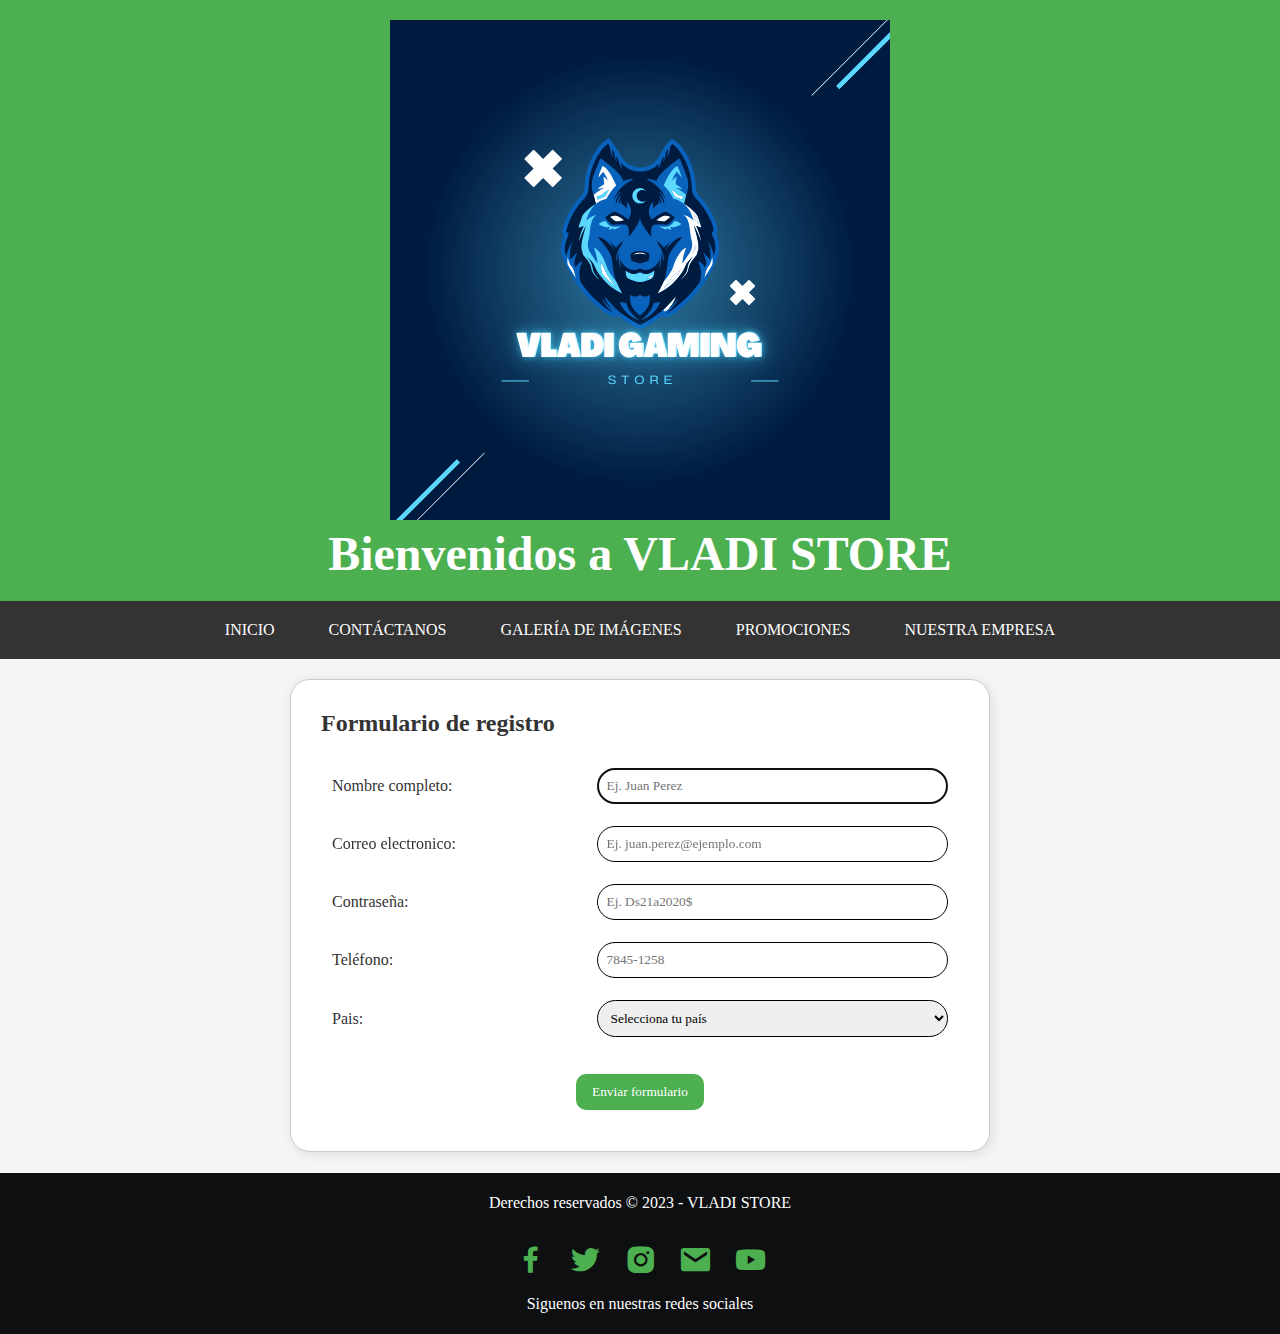
<file: index.html>
<!DOCTYPE html>
<html lang="en">
<head>
    <meta charset="UTF-8">
    <meta name="viewport" content="width=device-width, initial-scale=1.0">
    <title>VLADI STORE | Inicio</title>
    <link rel="stylesheet" href="/css/style.css">
    
    <!-- Iconos -->
    <link href="https://unpkg.com/boxicons@2.1.4/css/boxicons.min.css" rel="stylesheet">

</head>
<body>
    
    <header>
        <a href="/index.html">
            <img src="/galeria/logo.png" alt="VLADI STORE" class="logo">
        </a>
        <h1 class="titulo" >Bienvenidos a VLADI STORE</h1>
    </header>

    <nav>
        <ul>
            <li><a href="/index.html">Inicio</a></li>
            <li><a href="/tem/contactos.html">Contáctanos</a></li>
            <li><a href="/tem/galeria.html">Galería de Imágenes</a></li>
            <li><a href="/tem/promociones.html">Promociones</a></li>
            <li><a href="/tem/nuestraEmpresa.html">Nuestra Empresa</a> </li>
        </ul>
    </nav>

    <div class="content">
        <h2>Formulario de registro</h2>
        <form>
            <table>
                <tr>
                    <td><label for="nombre">Nombre completo:</label></td>
                    <td><input type="text" id="nombre" name="nombre" autofocus placeholder="Ej. Juan Perez" required></td>
                </tr>

                <tr>
                    <td><label for="email">Correo electronico:</label></td>
                    <td><input type="email" id="email" name="email" placeholder="Ej. juan.perez@ejemplo.com" required></td>
                </tr>

                <tr>
                    <td><label for="contrasena">Contraseña:</label></td>
                    <td><input type="password" id="contrasena" name="contrasena" placeholder="Ej. Ds21a2020$" pattern="^(?=.*[A-Z])(?=.*[a-z])(?=.*\d)(?=.*[^\w\s]).{10,}$" required></td>
                </tr>

                <tr>
                    <td><label for="telefono">Teléfono:</label></td>
                    <td><input type="tel" id="telefono" name="telefono" placeholder="7845-1258" required></td>
                </tr>

                <tr>
                    <td><label for="pais">Pais:</label></td>
                    <td>
                        <select name="pais" id="pais" required>
                            <option value="">Selecciona tu país</option>
                            <option value="sv">El Salvador</option>
                            <option value="gt">Guatemala</option>
                            <option value="hs">Honduras</option>
                            <option value="mx">México</option>
                        </select>
                    </td>
                </tr>

                <tr>
                    <td colspan="2" style="text-align: center;">
                        <button type="submit">Enviar formulario</button>
                    </td>
                </tr>
            </table>

        </form>
    </div>

    <footer>
        <p>Derechos reservados &copy; 2023 - VLADI STORE</p>
        <div class="redes">            
                <i class='bx bxl-facebook'></i>
                <i class='bx bxl-twitter'></i>    
                <i class='bx bxl-instagram-alt'></i>    
                <i class='bx bxs-envelope' ></i>
                <i class='bx bxl-youtube'></i>
        </div>
        <br>
        <p>Siguenos en nuestras redes sociales</p>
    </footer>

</body>
</html>
</file>
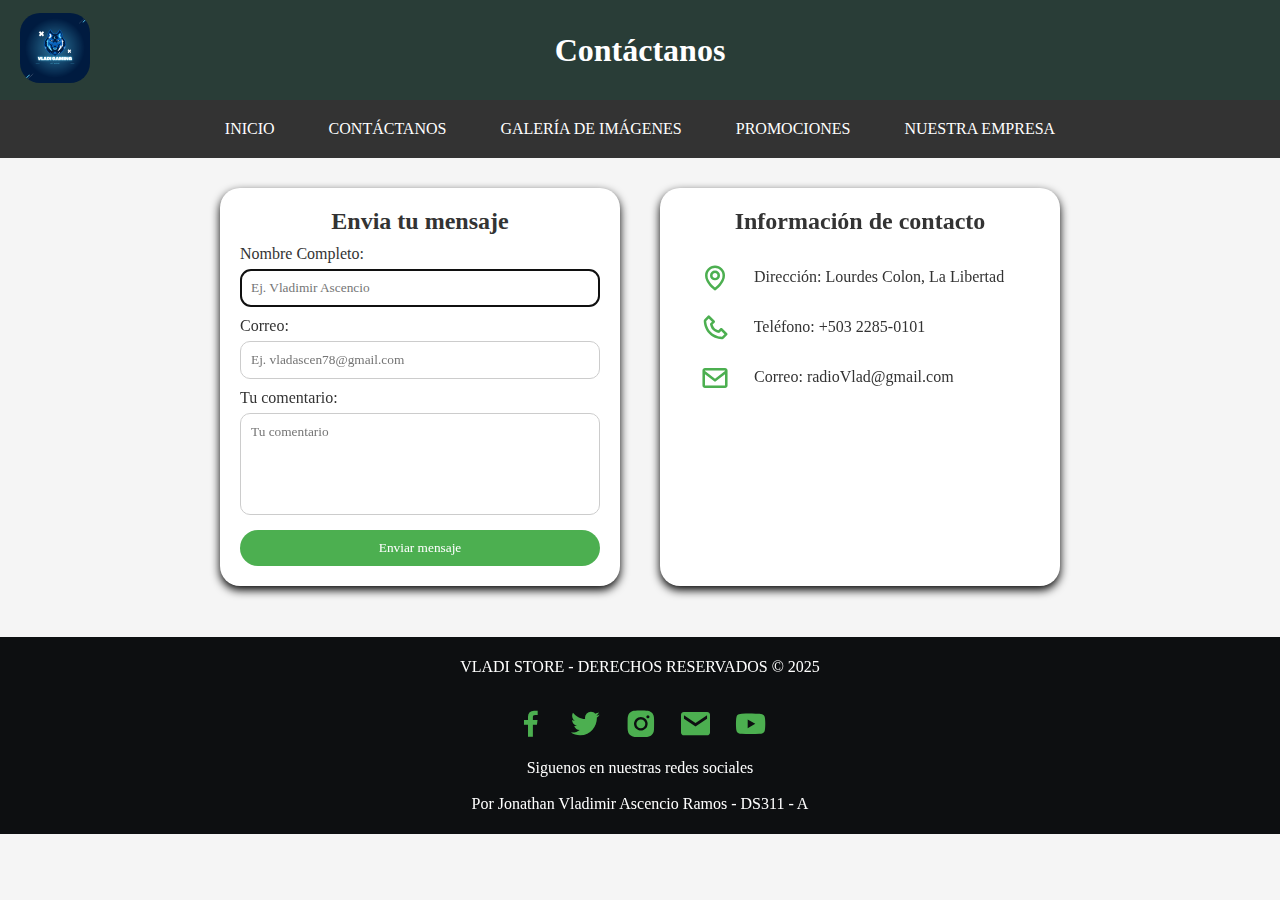
<file: tem/contactos.html>
<!DOCTYPE html>
<html lang="en">
<head>
    <meta charset="UTF-8">
    <meta name="viewport" content="width=device-width, initial-scale=1.0">
    <title>VLADI STORE | Contactanos</title>
    <link rel="stylesheet" href="../css/estilosContactos.css">
      <!-- Iconos -->
      <link href="https://unpkg.com/boxicons@2.1.4/css/boxicons.min.css" rel="stylesheet">
</head>
<body>

    <header>
        <a href="../index.html">
            <img src="../galeria/logo.png" alt="VLADI STORE" class="logo">
        </a>
        <h1 class="titulo">Contáctanos</h1>
    </header>

    <nav>
        <ul>
            <li><a href="../index.html">Inicio</a></li>
            <li><a href="contactos.html" class="active">Contáctanos</a></li>
            <li><a href="galeria.html">Galería de Imágenes</a></li>
            <li><a href="promociones.html">Promociones</a></li>
            <li><a href="nuestraEmpresa.html">Nuestra Empresa</a> </li>
        </ul>
    </nav>
    
   <main class="contacto-container fade-in-up">

    <section class="formulario">
        <h2><center>Envia tu mensaje</center></h2>
        <form>
            <label for="nombre">Nombre Completo:</label>
            <input type="text" id="nombre" name="nombre" autofocus required placeholder="Ej. Vladimir Ascencio">

            <label for="email">Correo:</label>
            <input type="email" id="email" name="email" required placeholder="Ej. vladascen78@gmail.com">

            <label for="mensaje">Tu comentario:</label>
            <textarea name="mensaje" id="mensaje" rows="5" required placeholder="Tu comentario"></textarea>

            <button type="submit">Enviar mensaje</button>
        </form>
    </section>


    <section class="info-contacto">
        <h2><center>Información de contacto</center></h2>
        <br>
        <p><i class='bx bx-map'></i> Dirección: Lourdes Colon, La Libertad</p>
        <p><i class='bx bx-phone'></i> Teléfono: +503 2285-0101</p>
        <p><i class='bx bx-envelope'></i> Correo: radioVlad@gmail.com</p>
    </section>

   </main>

   
   <footer>
        <p>VLADI STORE - DERECHOS RESERVADOS &copy; 2025</p>
        <div class="redes">            
            <i class='bx bxl-facebook'></i>
            <i class='bx bxl-twitter'></i>    
            <i class='bx bxl-instagram-alt'></i>    
            <i class='bx bxs-envelope' ></i>
            <i class='bx bxl-youtube'></i>
        </div>
        <br>
        <p>Siguenos en nuestras redes sociales</p>
        <br>
        <p>Por Jonathan Vladimir Ascencio Ramos - DS311 - A</p>
    </footer>

</body>
</html>
</file>
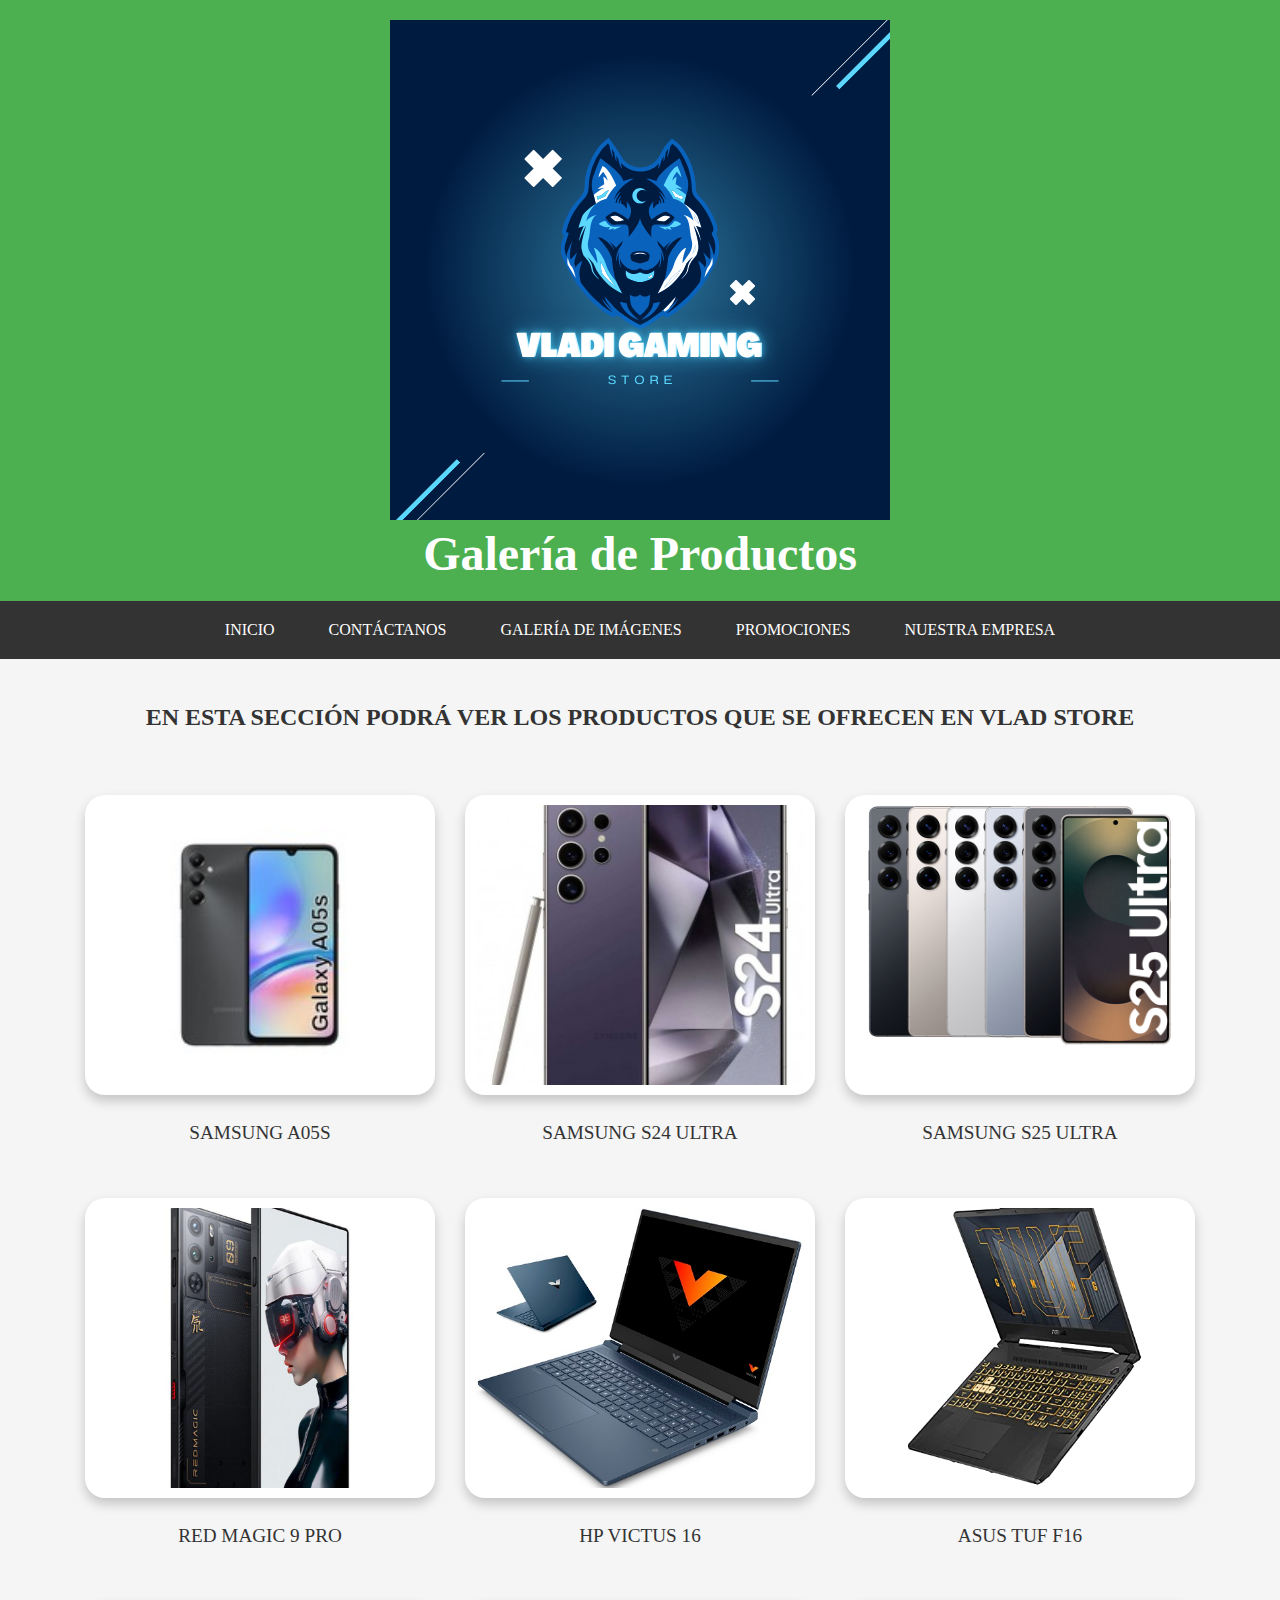
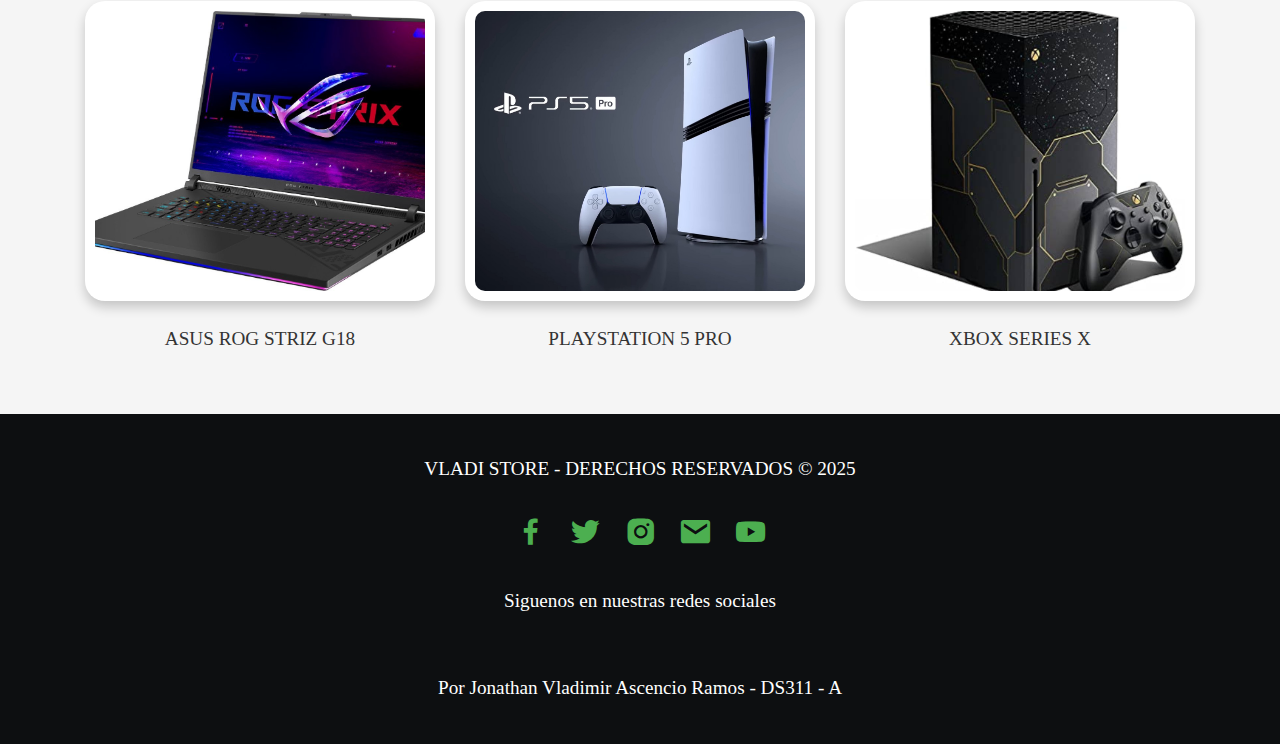
<file: tem/galeria.html>
<!DOCTYPE html>
<html lang="en">
<head>
    <meta charset="UTF-8">
    <meta name="viewport" content="width=device-width, initial-scale=1.0">
    <title>VLADI STORE | Productos</title>
    <link rel="stylesheet" href="../css/estilosGaleria.css">
     <!-- Iconos -->
     <link href="https://unpkg.com/boxicons@2.1.4/css/boxicons.min.css" rel="stylesheet">
</head>
<body>

    <header>
        <a href="../index.html">
            <img src="../galeria/logo.png" alt="VLADI STORE" class="logo">
        </a>
        <h1 class="titulo">Galería de Productos</h1>
    </header>
    
    <nav>
        <ul>
            <li><a href="../index.html">Inicio</a></li>
            <li><a href="contactos.html">Contáctanos</a></li>
            <li><a href="galeria.html" class="active">Galería de Imágenes</a></li>
            <li><a href="promociones.html">Promociones</a></li>
            <li><a href="nuestraEmpresa.html">Nuestra Empresa</a> </li>
        </ul>
    </nav>

    <p class="bienvenido fade-in-up" >En esta sección podrá ver los productos que se ofrecen en VLAD STORE</p>


    <!-- Galeria de los productos -->
    <div class="galeria fade-in-up">
        <div class="imagen">
            <img src="../galeria/samsumA05s.jpg" alt="Samsung A05s">
            <p>SAMSUNG A05S</p>
        </div>
        <div class="imagen">
            <img src="../galeria/samsumS24Ultra.jpeg" alt="Samsung S24 Ultra">
            <p>SAMSUNG S24 ULTRA</p>
        </div>
        <div class="imagen">
            <img src="../galeria/samsumS25Ultra.png" alt="Samsung S25 Ultra">
            <p>SAMSUNG S25 ULTRA</p>
        </div>
        <div class="imagen">
            <img src="../galeria/redMagic9Pro.jpg" alt="Red Magic 9 Pro">
            <p>RED MAGIC 9 PRO</p>
        </div>
        <div class="imagen">
            <img src="../galeria/hpvictus16.jpeg" alt="HP Victus 16">
            <p>HP VICTUS 16</p>
        </div>
        <div class="imagen">
            <img src="../galeria/asusTufF16.jpg" alt="Asus TUF F16">
            <p>ASUS TUF F16</p>
        </div>
        <div class="imagen">
            <img src="../galeria/asusRogStrixG18.jpg" alt="Asus ROG Strix G18">
            <p>ASUS ROG STRIZ G18</p>
        </div>
        <div class="imagen">
            <img src="../galeria/PS5-Pro.jpg" alt="PlayStation 5 Pro">
            <p>PLAYSTATION 5 PRO</p>
        </div>
        <div class="imagen">
            <img src="../galeria/xboxSeriesX.jpg" alt="Xbox Series X">
            <p>XBOX SERIES X</p>
        </div>
    </div>
    <!-- Galeria de los productos -->


    <footer>
        <p>VLADI STORE - DERECHOS RESERVADOS &copy; 2025</p>
        <div class="redes">            
            <i class='bx bxl-facebook'></i>
            <i class='bx bxl-twitter'></i>    
            <i class='bx bxl-instagram-alt'></i>    
            <i class='bx bxs-envelope' ></i>
            <i class='bx bxl-youtube'></i>
        </div>
        <br>
        <p>Siguenos en nuestras redes sociales</p>
        <br>
        <p>Por Jonathan Vladimir Ascencio Ramos - DS311 - A</p>
    </footer>

</body>
</html>
</file>
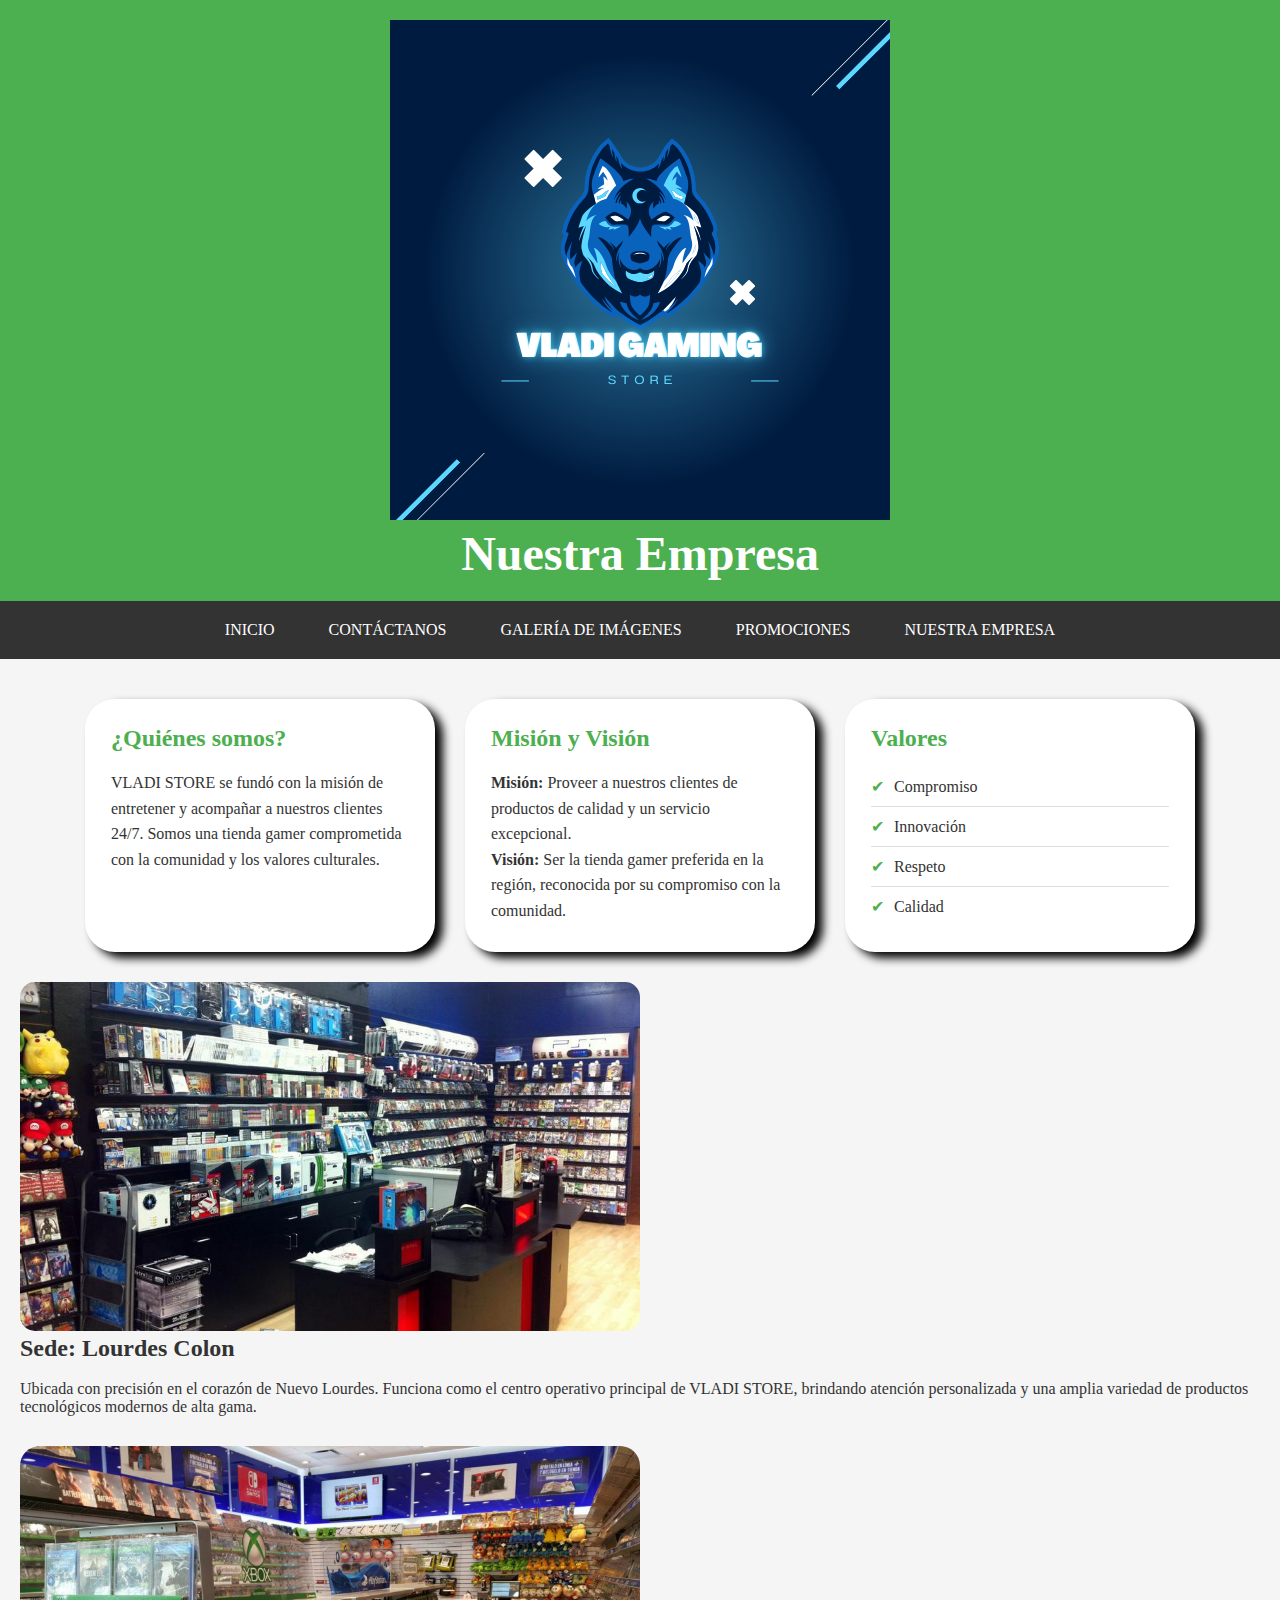
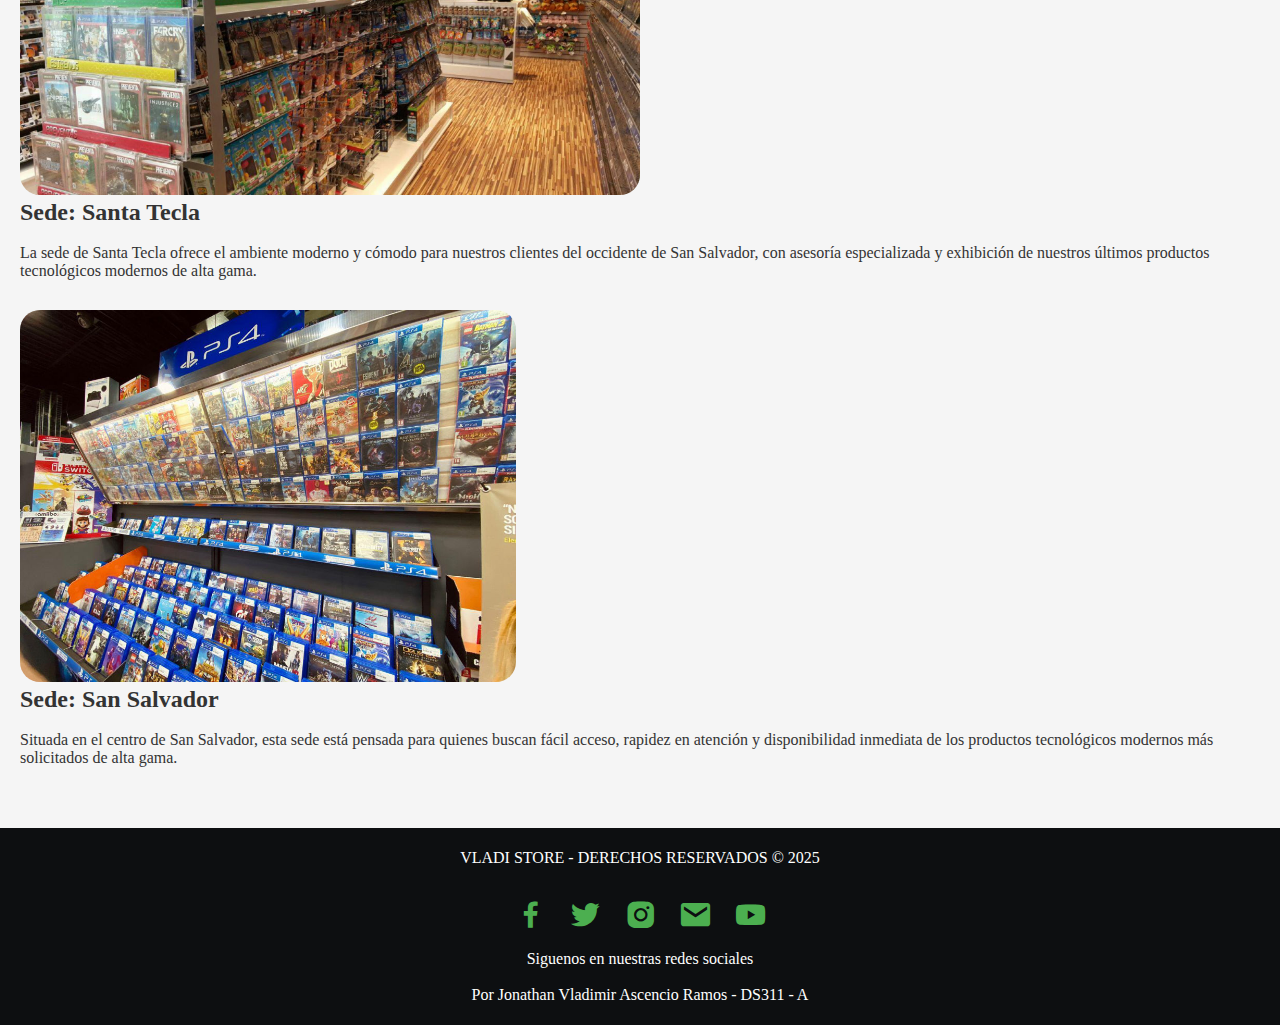
<file: tem/nuestraEmpresa.html>
<!DOCTYPE html>
<html lang="en">
<head>
    <meta charset="UTF-8">
    <meta name="viewport" content="width=device-width, initial-scale=1.0">
    <title>VLADI STORE | Nuestra Empresa</title>
    <link rel="stylesheet" href="../css/estilosNuestraEmpresa.css">
    <!-- Iconos -->
    <link href="https://unpkg.com/boxicons@2.1.4/css/boxicons.min.css" rel="stylesheet">
</head>
<body>

    <header>
        <a href="../index.html">
            <img src="../galeria/logo.png" alt="VLADI STORE" class="logo">
        </a>
        <h1 class="titulo" >Nuestra Empresa</h1>
    </header>
    
    <nav>
        <ul>
            <li><a href="../index.html">Inicio</a></li>
            <li><a href="contactos.html">Contáctanos</a></li>
            <li><a href="galeria.html">Galería de Imágenes</a></li>
            <li><a href="promociones.html">Promociones</a></li>
            <li><a href="nuestraEmpresa.html" class="active">Nuestra Empresa</a> </li>
        </ul>
    </nav>

    <main class="contenedor fade-in-up">
        <section class="historia">
            <h2>¿Quiénes somos?</h2>
            <br>
            <p>VLADI STORE se fundó con la misión de entretener y acompañar a nuestros clientes 24/7. Somos una tienda gamer comprometida con la comunidad y los valores culturales.</p>
        </section>

        <section class="mision-vision">
            <h2>Misión y Visión</h2>
            <br>
            <p><strong>Misión:</strong> Proveer a nuestros clientes de productos de calidad y un servicio excepcional.</p>
            <p><strong>Visión:</strong> Ser la tienda gamer preferida en la región, reconocida por su compromiso con la comunidad.</p>
        </section>

        <section class="valores">
            <h2>Valores</h2>
            <ul>
                <li>Compromiso</li>
                <li>Innovación</li>
                <li>Respeto</li>
                <li>Calidad</li>
            </ul>
        </section>


        <section class="empresa">
            <img src="../galeria/sedeLourdes.jpg" alt="Sede Lourdes Colon" style="width: 50%; border-radius: 15px;">
            <br>
            <h2>Sede: Lourdes Colon</h2>
            <br>
            <p>Ubicada con precisión en el corazón de Nuevo Lourdes. Funciona como el centro operativo principal de VLADI STORE, brindando atención personalizada y una amplia variedad de productos tecnológicos modernos de alta gama.</p>
        </section>

        <section class="empresa">
            <img src="../galeria/sedeSantaTecla.jpg" alt="Sede Santa Tecla" style="width: 50%; border-radius: 20px;">
            <br>
            <h2>Sede: Santa Tecla</h2>
            <br>
            <p>La sede de Santa Tecla ofrece el ambiente moderno y cómodo para nuestros clientes del occidente de San Salvador, con asesoría especializada y exhibición de nuestros últimos productos tecnológicos modernos de alta gama.</p>
        </section>

        <section class="empresa">
            <img src="../galeria/sedeSanSalvador.jpg" alt="Sede San Salvador" style="width: 40%; border-radius: 20px;">
            <br>
            <h2>Sede: San Salvador</h2>
            <br>
            <p>Situada en el centro de San Salvador, esta sede está pensada para quienes buscan fácil acceso, rapidez en atención y disponibilidad inmediata de los productos tecnológicos modernos más solicitados de alta gama.</p>
        </section>

    </main>

    <footer>
        <p>VLADI STORE - DERECHOS RESERVADOS &copy; 2025</p>
        <div class="redes">            
                <i class='bx bxl-facebook'></i>
                <i class='bx bxl-twitter'></i>    
                <i class='bx bxl-instagram-alt'></i>    
                <i class='bx bxs-envelope' ></i>
                <i class='bx bxl-youtube'></i>
        </div>
        <br>
        <p>Siguenos en nuestras redes sociales</p>
        <br>
        <p>Por Jonathan Vladimir Ascencio Ramos - DS311 - A</p>
    </footer>

</body>
</html>
</file>
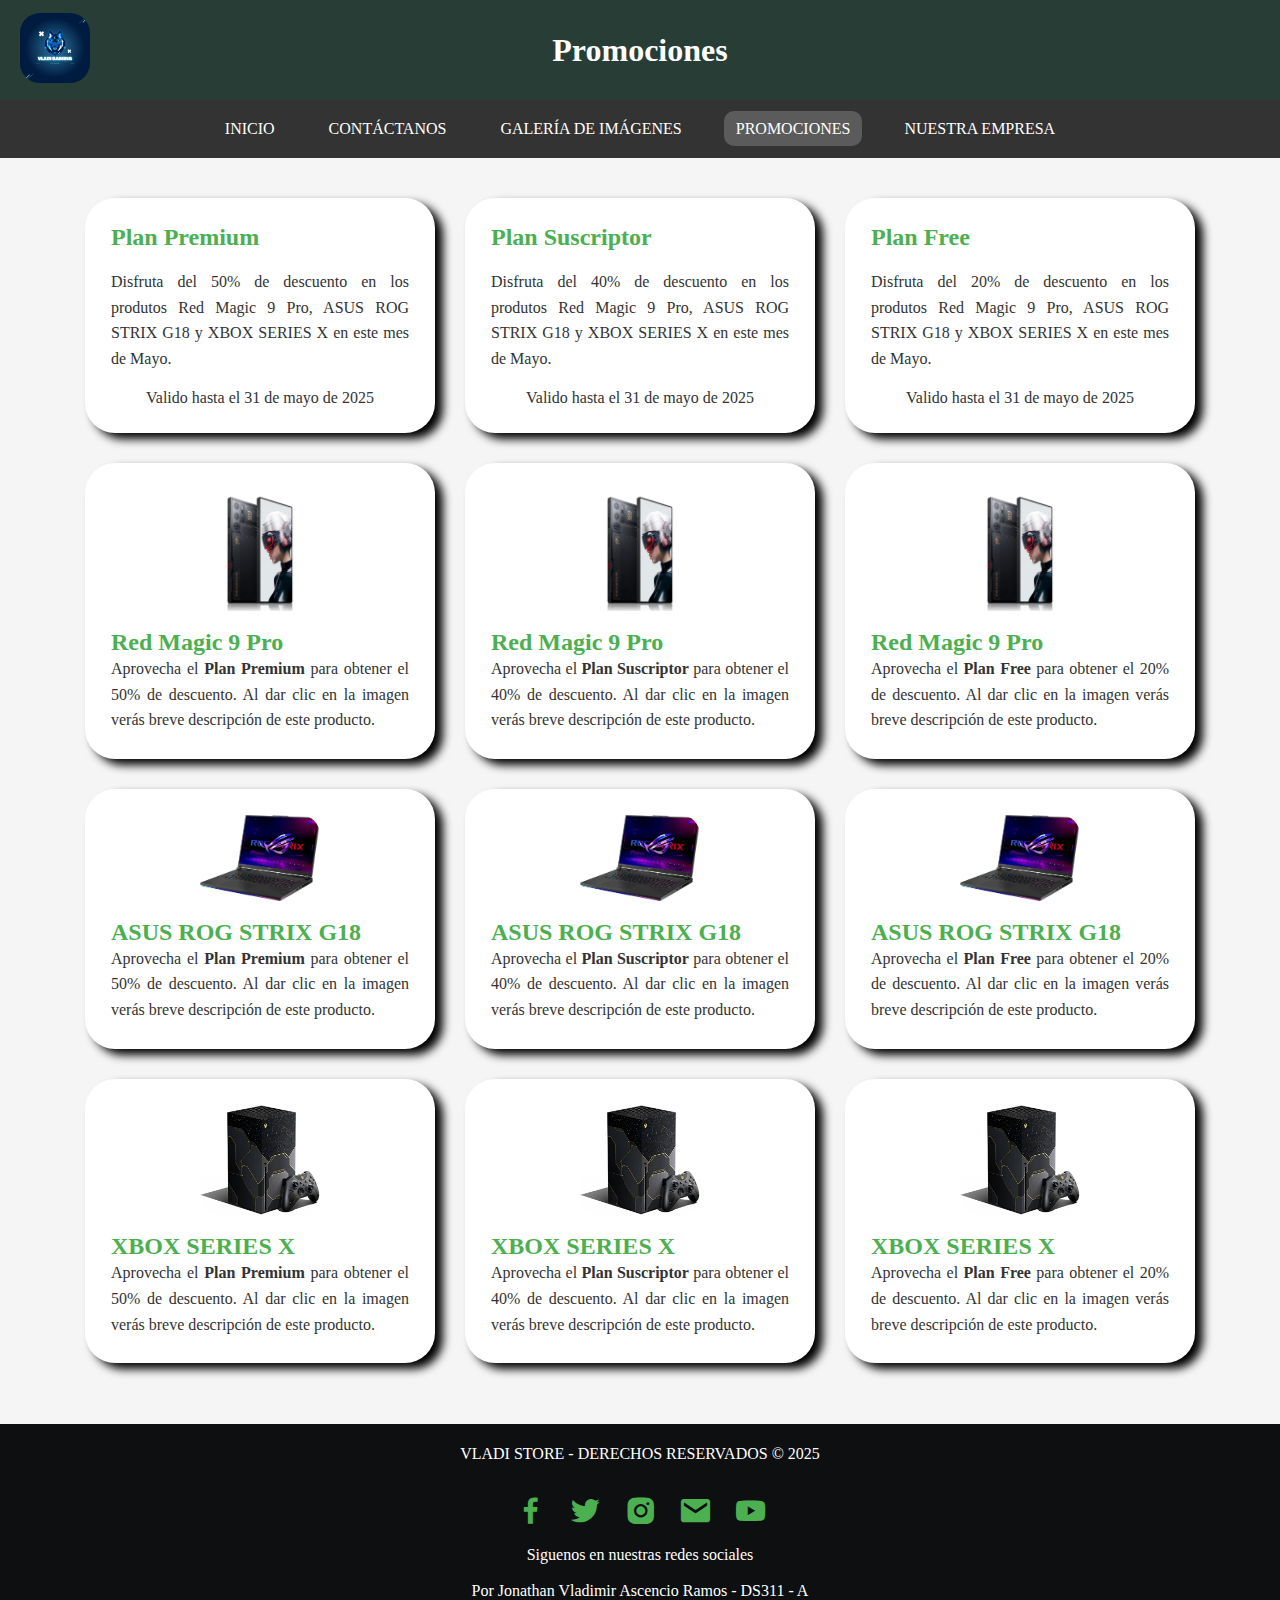
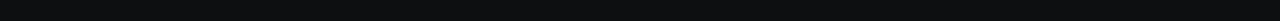
<file: tem/promociones.html>
<!DOCTYPE html>
<html lang="en">
<head>
    <meta charset="UTF-8">
    <meta name="viewport" content="width=device-width, initial-scale=1.0">
    <title>VLADI STORE | Promociones</title>
    <!-- <link rel="stylesheet" href="https://stackpath.bootstrapcdn.com/bootstrap/4.5.2/css/bootstrap.min.css"> -->

    <link rel="stylesheet" href="../css/estilosPromociones.css">
    <!-- Iconos -->
    <link href="https://unpkg.com/boxicons@2.1.4/css/boxicons.min.css" rel="stylesheet">
</head>
<body>
    
    <header>
        <a href="../index.html">
            <img src="../galeria/logo.png" alt="VLADI STORE" class="logo">
        </a>
        <h1 class="titulo">Promociones</h1>
    </header>

    <nav>
        <ul>
            <li><a href="../index.html">Inicio</a></li>
            <li><a href="contactos.html">Contáctanos</a></li>
            <li><a href="galeria.html">Galería de Imágenes</a></li>
            <li><a href="promociones.html" class="active">Promociones</a></li>
            <li><a href="nuestraEmpresa.html">Nuestra Empresa</a> </li>
        </ul>
    </nav>
    
    <main class="contenedor fade-in-up">

        <section class="promocion">
            <h2>Plan Premium</h2>
            <br>
            <p>Disfruta del 50% de descuento en los produtos Red Magic 9 Pro, ASUS ROG STRIX G18 y XBOX SERIES X en este mes de Mayo.</p>
            <br>
            <p><center>Valido hasta el 31 de mayo de 2025</center></p>
        </section>

        <section class="promocion">
            <h2>Plan Suscriptor</h2>
            <br>
            <p>Disfruta del 40% de descuento en los produtos Red Magic 9 Pro, ASUS ROG STRIX G18 y XBOX SERIES X en este mes de Mayo.</p>
            <br>
            <p><center>Valido hasta el 31 de mayo de 2025</center></p>
        </section>

        <section class="promocion">
            <h2>Plan Free</h2>
            <br>
            <p>Disfruta del 20% de descuento en los produtos Red Magic 9 Pro, ASUS ROG STRIX G18 y XBOX SERIES X en este mes de Mayo.</p>
            <br>
            <p><center>Valido hasta el 31 de mayo de 2025</center></p>
        </section>


        <!-- Seccion del RED MAGIC 9 PRO -->
        <section class="promocion">
            <a href="https://youtu.be/gLIzIkvass8" target="_blank">
                <img src="../galeria/redMagic9Pro.jpg" alt="Red Magic 9 PRO" style="width: 40%; border-radius: 20px;">
            </a>
            <br>
            <h2>Red Magic 9 Pro</h2>
            <p>Aprovecha el <strong>Plan Premium</strong> para obtener el 50% de descuento. Al dar clic en la imagen verás breve descripción de este producto.</p>
        </section>

        <section class="promocion">
            <a href="https://youtu.be/gLIzIkvass8" target="_blank">
                <img src="../galeria/redMagic9Pro.jpg" alt="Red Magic 9 PRO" style="width: 40%; border-radius: 20px;">
            </a>
            <br>
            <h2>Red Magic 9 Pro</h2>
            <p>Aprovecha el <strong>Plan Suscriptor</strong> para obtener el 40% de descuento. Al dar clic en la imagen verás breve descripción de este producto.</p>
        </section>

        <section class="promocion">
            <a href="https://youtu.be/gLIzIkvass8" target="_blank">
                <img src="../galeria/redMagic9Pro.jpg" alt="Red Magic 9 PRO" style="width: 40%; border-radius: 20px;">
            </a>
            <br>
            <h2>Red Magic 9 Pro</h2>
            <p>Aprovecha el <strong>Plan Free</strong> para obtener el 20% de descuento. Al dar clic en la imagen verás breve descripción de este producto.</p>
        </section>


        <!-- Seccion de la ASUS ROG STRIX G18 -->
        <section class="promocion">
            <a href="https://youtu.be/ZSMO-S8ZFuw" target="_blank">
                <img src="../galeria/asusRogStrixG18.jpg" alt="Asus ROG Strix G18" style="width: 40%; border-radius: 20px;">
            </a>
            <br>
            <h2>ASUS ROG STRIX G18</h2>
            <p>Aprovecha el <strong>Plan Premium</strong> para obtener el 50% de descuento. Al dar clic en la imagen verás breve descripción de este producto.</p>
        </section>

        <section class="promocion">
            <a href="https://youtu.be/ZSMO-S8ZFuw" target="_blank">
                <img src="../galeria/asusRogStrixG18.jpg" alt="Asus ROG Strix G18" style="width: 40%; border-radius: 20px;">
            </a>
            <br>
            <h2>ASUS ROG STRIX G18</h2>
            <p>Aprovecha el <strong>Plan Suscriptor</strong> para obtener el 40% de descuento. Al dar clic en la imagen verás breve descripción de este producto.</p>
        </section>

        <section class="promocion">
            <a href="https://youtu.be/ZSMO-S8ZFuw" target="_blank">
                <img src="../galeria/asusRogStrixG18.jpg" alt="Asus ROG Strix G18" style="width: 40%; border-radius: 20px;">
            </a>
            <br>
            <h2>ASUS ROG STRIX G18</h2>
            <p>Aprovecha el <strong>Plan Free</strong> para obtener el 20% de descuento. Al dar clic en la imagen verás breve descripción de este producto.</p>
        </section>


        <!-- Promocion de la XBOX Series X -->
        <section class="promocion">
            <a href="https://youtu.be/qMI8iUUsiMs" target="_blank">
                <img src="../galeria/xboxSeriesX.jpg" alt="XBOX SERIES X" style="width: 40%; border-radius: 20px;">
            </a>
            <br>
            <h2>XBOX SERIES X</h2>
            <p>Aprovecha el <strong>Plan Premium</strong> para obtener el 50% de descuento. Al dar clic en la imagen verás breve descripción de este producto.</p>
        </section>

        <section class="promocion">
            <a href="https://youtu.be/qMI8iUUsiMs" target="_blank">
                <img src="../galeria/xboxSeriesX.jpg" alt="XBOX SERIES X" style="width: 40%; border-radius: 20px;">
            </a>
            <br>
            <h2>XBOX SERIES X</h2>
            <p>Aprovecha el <strong>Plan Suscriptor</strong> para obtener el 40% de descuento. Al dar clic en la imagen verás breve descripción de este producto.</p>
        </section>

        <section class="promocion">
            <a href="https://youtu.be/qMI8iUUsiMs" target="_blank">
                <img src="../galeria/xboxSeriesX.jpg" alt="XBOX SERIES X" style="width: 40%; border-radius: 20px;">
            </a>
            <br>
            <h2>XBOX SERIES X</h2>
            <p>Aprovecha el <strong>Plan Free</strong> para obtener el 20% de descuento. Al dar clic en la imagen verás breve descripción de este producto.</p>
        </section>

    </main>
      

    <footer>
        <p>VLADI STORE - DERECHOS RESERVADOS &copy; 2025</p>
        <div class="redes">            
            <i class='bx bxl-facebook'></i>
            <i class='bx bxl-twitter'></i>    
            <i class='bx bxl-instagram-alt'></i>    
            <i class='bx bxs-envelope' ></i>
            <i class='bx bxl-youtube'></i>
        </div>
        <br>
        <p>Siguenos en nuestras redes sociales</p>
        <br>
        <p>Por Jonathan Vladimir Ascencio Ramos - DS311 - A</p>
    </footer>

</body>
</html>
</file>
<file: css/style.css>
*{
    box-sizing: border-box;
    margin: 0;
    padding: 0;
    font-family: 'Times New Roman', Times, serif;
}

body{
    background-color: #f5f5f5;
    color: #333;
}

header{
    background-color: #4caf50;
    color: #ffffff;
    padding: 20px;
    text-align: center;
    font-size: 1.5em;
}

nav{
    background-color: #333;
}

nav ul{
    display: flex;
    list-style: none;
    justify-content: center;
    padding: 20px;
}

nav ul li{
    margin: 0 15px
}

nav ul li a{
    color: #ffffff;
    text-decoration: none;
    text-transform: uppercase;
    padding: 9px 12px;
    border-radius: 10px;
    transition: background-color 0.3s ease, transform 0.3s ease;
}

nav ul li a:hover{
    background-color: rgba(255, 255, 255, 0.2);
    transform: translateY(-3px);
}

.content{
    background-color: #ffffff;
    padding: 30px;
    margin: 20px auto;
    max-width: 700px;
    border: 1px solid #ccc;
    box-shadow: 2px 2px 12px rgba(0,0,0,0.1);
    border-radius: 20px;
}

.content h2{
    margin-bottom: 20px;
}

table{
    width: 100%;
    border-collapse: collapse;
}

td{
    padding: 11px;
    vertical-align: middle;
}

input, select{
    width: 100%;
    padding: 9px;
    border-radius: 20px;
    border: 1px solid #000000;
}

button{
    background-color: #4caf50;
    color: #ffffff;
    margin-top: 15px;
    padding: 10px 16px;
    border: none;
    cursor: pointer;
    border-radius: 10px;
    transition: transform 0.3s ease, background-color 0.3s ease;
}

button:hover{
    background-color: #4625ff;
    color: #ffffff;
    transform: scale(1.1);
}

footer{
    background-color: #0d0f11;
    text-align: center;
    padding: 21px;
    margin-top: 21px;
    color: #ffffff;
}

i{
    color: #4caf50;
    font-size: 2.2rem;
    margin: 0 10px;
    transition: transform 0.3s ease, color 0.3s ease;
    cursor: pointer;
    text-decoration: none;
}

i:hover{
    color: #ffffff;
    transform: scale(1.2);
}

.redes{
    display: flex;
    justify-content: center;
    margin-top: 30px;
}

/* Estilo responsivo */
@media (max-width: 1024px){
    nav ul{
        display: flex;
        flex-direction: column;
        align-items: center;
        padding: 0;
        margin: 0;
        list-style: none;
    }

    nav ul li{
        width: 100%;
        text-align: center;
        margin: 10px 0;
    }

    .contenedor, .galeria{
        padding: 20px 10px;
        gap: 20px;
    }

    .promocion, .historia, .mision-vision, .valores{
        max-width: 90%;
    }

    footer .redes{
        flex-wrap: wrap;
        gap: 15px;
    }
}

@media (max-width: 600px){
    header{
        font-size: 1.2em;
        padding: 15px;
    }

    nav ul{
        padding: 10px;
    }

    nav ul li{
        margin: 10px 0;
    }

    .galeria img{
        width: 100%;
        height: auto;
    }

    p, .bienvenido{
        font-size: 1em;
        padding: 10px;
    }

    i{
        font-size: 1.8rem;
        margin: 5px;
    }
}
</file>
<file: css/estilosContactos.css>
*{
    box-sizing: border-box;
    margin: 0;
    padding: 0;
    font-family: 'Times New Roman', Times, serif;
}

body{
    background-color: #f5f5f5;
    color: #333;
}

header{
    position: relative;
    background-color: rgb(41, 61, 55);
    color: #ffffff;
    padding: 20px;
    display: flex;
    align-items: center;
    height: 100px;
    font-size: 1em;
}

.logo{
    height: 70px;
    width: auto;
    z-index: 1;
    border-radius: 20px;
    cursor: pointer;
    transition: transform 0.3s ease, box-shadow 0.3s ease;
}

.logo:hover{
    transform: scale(1.03);
    box-shadow: 4px 8px 3px rgba(0,0,0,0.1);
}

.titulo{
    position: absolute;
    left: 50%;
    transform: translateX(-50%);
    margin: 0;
}

nav{
    background-color: #333;
}

nav ul{
    display: flex;
    list-style: none;
    justify-content: center;
    padding: 20px;
}

nav ul li{
    margin: 0 15px
}

nav ul li a{
    color: #ffffff;
    text-decoration: none;
    text-transform: uppercase;
    padding: 9px 12px;
    border-radius: 10px;
    transition: background-color 0.3s ease, transform 0.3s ease;
}

nav ul li a:hover{
    background-color: rgba(255, 255, 255, 0.2);
    transform: translateY(-3px);
}


.contacto-container{
    display: flex;
    flex-wrap: wrap;
    justify-content: center;
    padding: 30px;
    gap: 40px;   
}

.formulario, .info-contacto{
    background-color: white;
    padding: 20px;
    max-width: 400px;
    width: 100%;
    border-radius: 10px;
    box-shadow: 0 4px 10px rgba(0,0,0);
    border-radius: 20px;
}

form{
    display: flex;
    flex-direction: column;
}

form label{
    margin-top: 10px;
    margin-bottom: 6px;
}

form input, form textarea{
    padding: 10px;
    border: 1px solid #ccc;
    border-radius: 10px;
    resize: none; /*Esto no deja que se ajuste el textarea se pueda editar*/
}

form button{
    margin-top: 15px;
    padding: 10px;
    background-color: #4caf50;
    color: #ffffff;
    border: none;
    cursor: pointer;
    border-radius: 20px;
    transition: transform 0.3s ease;
}

form button:hover{
    background-color: #4625ff;
    transform: scale(1.03);
}

.info-contacto i{
    color: #4caf50;
    margin-right: 10px;
    font-size: 30px;
    padding: 10px;
    vertical-align: middle;
    transition: transform 0.3s ease;
}

.info-contacto i:hover{
    color: black;
    transform: scale(1.03);
}

footer{
    background-color: #0d0f11;
    text-align: center;
    padding: 21px;
    margin-top: 21px;
    color: #ffffff;
}

i{
    color: #4caf50;
    font-size: 2.2rem;
    margin: 0 10px;
    transition: transform 0.3s ease, color 0.3s ease;
    cursor: pointer;
    text-decoration: none;
}

i:hover{
    color: #ffffff;
    transform: scale(1.2);
}

.redes{
    display: flex;
    justify-content: center;
    margin-top: 30px;
}

/* Estilo responsivo */
@media (max-width: 1024px){
    nav ul{
        display: flex;
        flex-direction: column;
        align-items: center;
        padding: 0;
        margin: 0;
        list-style: none;
    }

    nav ul li{
        width: 100%;
        text-align: center;
        margin: 10px 0;
    }

    .contenedor, .galeria{
        padding: 20px 10px;
        gap: 20px;
    }

    .promocion, .historia, .mision-vision, .valores{
        max-width: 90%;
    }

    footer .redes{
        flex-wrap: wrap;
        gap: 15px;
    }
}

@media (max-width: 600px){
    header{
        font-size: 1.2em;
        padding: 15px;
    }

    nav ul{
        padding: 10px;
    }

    nav ul li{
        margin: 10px 0;
    }

    .galeria img{
        width: 100%;
        height: auto;
    }

    p, .bienvenido{
        font-size: 1em;
        padding: 10px;
    }

    i{
        font-size: 1.8rem;
        margin: 5px;
    }
}
</file>
<file: css/estilosGaleria.css>
*{
    box-sizing: border-box;
    margin: 0;
    padding: 0;
    font-family: 'Times New Roman', Times, serif;
}

body{
    background-color: #f5f5f5;
    color: #333;   
}

header{
    background-color: #4caf50;
    color: #ffffff;
    padding: 20px;
    text-align: center;
    font-size: 1.5em;
}

nav{
    background-color: #333;
}

nav ul{
    display: flex;
    list-style: none;
    justify-content: center;
    padding: 20px;
}

nav ul li{
    margin: 0 15px
}

nav ul li a{
    color: #ffffff;
    text-decoration: none;
    text-transform: uppercase;
    padding: 9px 12px;
    border-radius: 10px;
    transition: background-color 0.3s ease, transform 0.3s ease;
}

nav ul li a:hover{
    background-color: rgba(255, 255, 255, 0.2);
    transform: translateY(-3px);
}

.galeria{
    display: flex;
    flex-wrap: wrap;
    justify-content: center;
    gap: 30px;
    padding: 20px;
    cursor: pointer;
}

.galeria img{
    width: 350px;
    height: 300px;
    object-fit: cover;
    border-radius: 20px;
    box-shadow: 0 6px 12px rgba(0, 0, 0, 0.2);
    transition: transform 0.3s ease, box-shadow 0.3s ease;
    padding: 10px;
    background-color: white;
}

.galeria img:hover{
    transform: scale(1.08);
    box-shadow: 0 8px 16px rgba(0, 0, 0, 0.3);
}

p{
    margin: 20px 0;
    font-size: 1.2em;
    line-height: 1.5em;
    text-align: center;
}

footer{
    background-color: #0d0f11;
    text-align: center;
    padding: 21px;
    margin-top: 21px;
    color: #ffffff;
}

i{
    color: #4caf50;
    font-size: 2.2rem;
    margin: 0 10px;
    transition: transform 0.3s ease, color 0.3s ease;
    cursor: pointer;
    text-decoration: none;
}

i:hover{
    color: #ffffff;
    transform: scale(1.2);
}

.redes{
    display: flex;
    justify-content: center;
    margin-top: 30px;
}

.bienvenido{
    text-align: center;
    margin: 20px 0;
    font-size: 1.5em;
    color: #333;
    font-weight: bold;
    text-transform: uppercase;
    padding: 20px;
}

/* Estilo responsivo */
@media (max-width: 1024px){
    nav ul{
        display: flex;
        flex-direction: column;
        align-items: center;
        padding: 0;
        margin: 0;
        list-style: none;
    }

    nav ul li{
        width: 100%;
        text-align: center;
        margin: 10px 0;
    }

    .contenedor, .galeria{
        padding: 20px 10px;
        gap: 20px;
    }

    .promocion, .historia, .mision-vision, .valores{
        max-width: 90%;
    }

    footer .redes{
        flex-wrap: wrap;
        gap: 15px;
    }
}

@media (max-width: 600px){
    header{
        font-size: 1.2em;
        padding: 15px;
    }

    nav ul{
        padding: 10px;
    }

    nav ul li{
        margin: 10px 0;
    }

    .galeria img{
        width: 100%;
        height: auto;
    }

    p, .bienvenido{
        font-size: 1em;
        padding: 10px;
    }

    i{
        font-size: 1.8rem;
        margin: 5px;
    }
}
</file>
<file: css/estilosNuestraEmpresa.css>
*{
    box-sizing: border-box;
    margin: 0;
    padding: 0;
    font-family: 'Times New Roman', Times, serif;
}

/*Por si el contenido es corto y hace que el footer no baje*/
html, body {
    height: 100%;
}

body{
    background-color: #f5f5f5;
    color: #333;
    display: flex;
    flex-direction: column;
}

header{
    background-color: #4caf50;
    color: #ffffff;
    padding: 20px;
    text-align: center;
    font-size: 1.5em;
}

nav{
    background-color: #333;
}

nav ul{
    display: flex;
    list-style: none;
    justify-content: center;
    padding: 20px;
}

nav ul li{
    margin: 0 15px
}

nav ul li a{
    color: #ffffff;
    text-decoration: none;
    text-transform: uppercase;
    padding: 9px 12px;
    border-radius: 10px;
    transition: background-color 0.3s ease, transform 0.3s ease;
}

nav ul li a:hover{
    background-color: rgba(255, 255, 255, 0.2);
    transform: translateY(-3px);
}

main{
    flex: 1;
}

.contenedor{
    display: flex;
    flex-wrap: wrap;
    justify-content: center;
    gap: 30px;
    padding: 40px 20px;
}

.historia, .mision-vision, .valores{
    background-color: #FFFFFF;
    border-radius: 30px;
    box-shadow: 8px 6px 10px rgba(0, 0, 0, 255);
    padding: 26px;
    max-width: 350px;
    width: 100%;
    transition: transform 0.3s ease, box-shadow 0.3s ease;
    cursor: pointer;
}

.historia:hover, .mision-vision:hover, .valores:hover{
    transform: translateY(-5px);
    box-shadow: 8px 10px 19px rgba(31, 255, 2, 0.941);
}

.historia h2, .mision-vision h2, .valores h2{
    color: #4caf50;
    margin-top: 0;
    font-size: 1.6;
}

.historia p, .mision-vision p, .valores p{
    font-size: 1rem;
    line-height: 1.6;
}

.valores ul{
    list-style: none;
    padding: 0;
    margin-top: 15px;
}

.valores li{
    padding: 10px 0;
    border-bottom: 1px solid #ddd;
    display: flex;
    align-items: center;
    font-size: 1rem;
    color: #333;
}

.valores li:last-child{
    border-bottom: none;
}

.valores li::before{
    content: '✔';
    margin-right: 10px;
    color: #4caf50;
    font-size: 1.rem;
}

footer{
    background-color: #0d0f11;
    text-align: center;
    padding: 21px;
    margin-top: 21px;
    color: #ffffff;
}

i{
    color: #4caf50;
    font-size: 2.2rem;
    margin: 0 10px;
    transition: transform 0.3s ease, color 0.3s ease;
    cursor: pointer;
    text-decoration: none;
}

i:hover{
    color: #ffffff;
    transform: scale(1.2);
}

.redes{
    display: flex;
    justify-content: center;
    margin-top: 30px;
}

/* Estilo responsivo */
@media (max-width: 1024px){
    nav ul{
        display: flex;
        flex-direction: column;
        align-items: center;
        padding: 0;
        margin: 0;
        list-style: none;
    }

    nav ul li{
        width: 100%;
        text-align: center;
        margin: 10px 0;
    }

    .contenedor, .galeria{
        padding: 20px 10px;
        gap: 20px;
    }

    .promocion, .historia, .mision-vision, .valores{
        max-width: 90%;
    }

    footer .redes{
        flex-wrap: wrap;
        gap: 15px;
    }
}

@media (max-width: 600px){
    header{
        font-size: 1.2em;
        padding: 15px;
    }

    nav ul{
        padding: 10px;
    }

    nav ul li{
        margin: 10px 0;
    }

    .galeria img{
        width: 100%;
        height: auto;
    }

    p, .bienvenido{
        font-size: 1em;
        padding: 10px;
    }

    i{
        font-size: 1.8rem;
        margin: 5px;
    }
}
</file>
<file: css/estilosPromociones.css>
*{
    box-sizing: border-box;
    margin: 0;
    padding: 0;
    font-family: 'Times New Roman', Times, serif;
}

/*Por si el contenido es corto y hace que el footer no baje*/
html, body {
    height: 100%;
}

body{
    background-color: #f5f5f5;
    color: #333;
    /*Por si el contenido es corto y hace que el footer no baje*/
    display: flex;
    flex-direction: column;
}

header{
    position: relative;
    background-color: rgb(41, 61, 55);
    color: #ffffff;
    padding: 20px;
    display: flex;
    align-items: center;
    height: 100px;
    font-size: 1em;
}

.logo{
    height: 70px;
    width: auto;
    z-index: 1;
    border-radius: 20px;
    cursor: pointer;
    transition: transform 0.3s ease, box-shadow 0.3s ease;
}

.logo:hover{
    transform: scale(1.03);
    box-shadow: 4px 8px 3px rgba(246, 245, 245, 0.159);
}

.titulo{
    position: absolute;
    left: 50%;
    transform: translateX(-50%);
    margin: 0;
}

nav{
    background-color: #333;
}

nav ul{
    display: flex;
    list-style: none;
    justify-content: center;
    padding: 20px;
}

nav ul li{
    margin: 0 15px;
}

nav ul li a{
    color: #ffffff;
    text-decoration: none;
    text-transform: uppercase;
    padding: 9px 12px;
    border-radius: 10px;
    transition: background-color 0.3s ease, transform 0.3s ease;
}

nav ul li a:hover, nav a.active{
    background-color: rgba(255, 255, 255, .2);
    transform: translateY(-3px);
}

/*Por si el contenido es corto y hace que el footer no baje*/
main{
    flex: 1;
}

.contenedor{
    display: flex;
    flex-wrap: wrap;
    justify-content: center;
    gap: 30px;
    padding: 40px 20px;
}

.promocion{
    background-color: #FFFFFF;
    border-radius: 30px;
    box-shadow: 8px 6px 10px rgba(0, 0, 0, 255);
    padding: 26px;
    max-width: 350px;
    width: 100%;
    transition: transform 0.3s ease, box-shadow 0.3s ease;
    cursor: pointer;
}

.promocion:hover{
    transform: translateY(-5px);
    box-shadow: 8px 10px 19px rgba(31, 255, 2, 0.941);
}

/* Para centrar las imagenes */
.promocion img{
    display: block;
    margin-left: auto;
    margin-right: auto;
    border-radius: 20px;
}

.promocion h2{
    color: #4caf50;
    margin-top: 0;
    font-size: 1.6;
    transition: transform 0.3s ease, color 0.3s ease;
}

.promocion p{
    font-size: 1rem;
    line-height: 1.6;
    text-align: justify;
}

footer{
    background-color: #0d0f11;
    text-align: center;
    padding: 21px;
    margin-top: 21px;
    color: #ffffff;
}

i{
    color: #4caf50;
    font-size: 2.2rem;
    margin: 0 10px;
    transition: transform 0.3s ease, color 0.3s ease;
    cursor: pointer;
    text-decoration: none;
}

i:hover{
    color: #ffffff;
    transform: scale(1.2);
}

.redes{
    display: flex;
    justify-content: center;
    margin-top: 30px;
}


/* Estilo responsivo */
@media (max-width: 1024px){
    nav ul{
        display: flex;
        flex-direction: column;
        align-items: center;
        padding: 0;
        margin: 0;
        list-style: none;
    }

    nav ul li{
        width: 100%;
        text-align: center;
        margin: 10px 0;
    }

    .contenedor, .galeria{
        padding: 20px 10px;
        gap: 20px;
    }

    .promocion, .historia, .mision-vision, .valores{
        max-width: 90%;
    }

    footer .redes{
        flex-wrap: wrap;
        gap: 15px;
    }
}

@media (max-width: 600px){
    header{
        font-size: 1.2em;
        padding: 15px;
    }

    nav ul{
        padding: 10px;
    }

    nav ul li{
        margin: 10px 0;
    }

    .galeria img{
        width: 100%;
        height: auto;
    }

    p, .bienvenido{
        font-size: 1em;
        padding: 10px;
    }

    i{
        font-size: 1.8rem;
        margin: 5px;
    }
}
</file>
